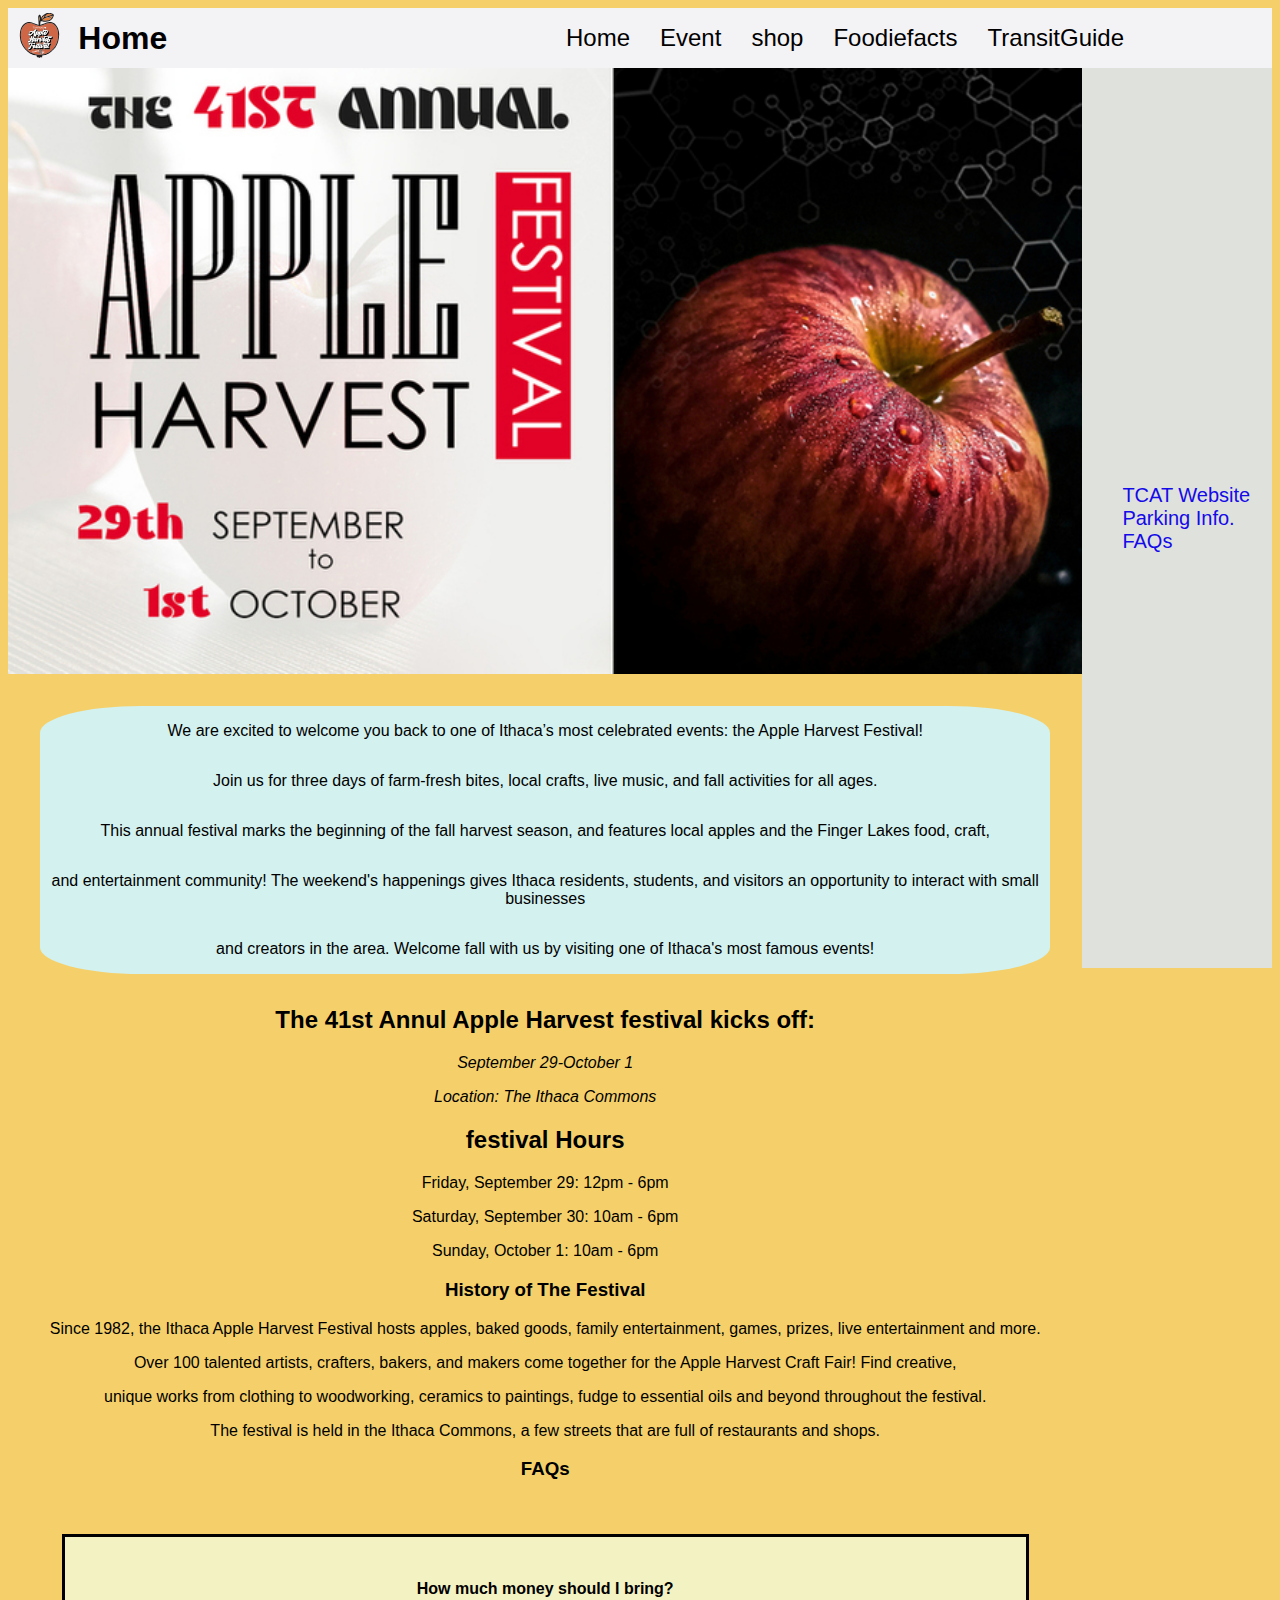
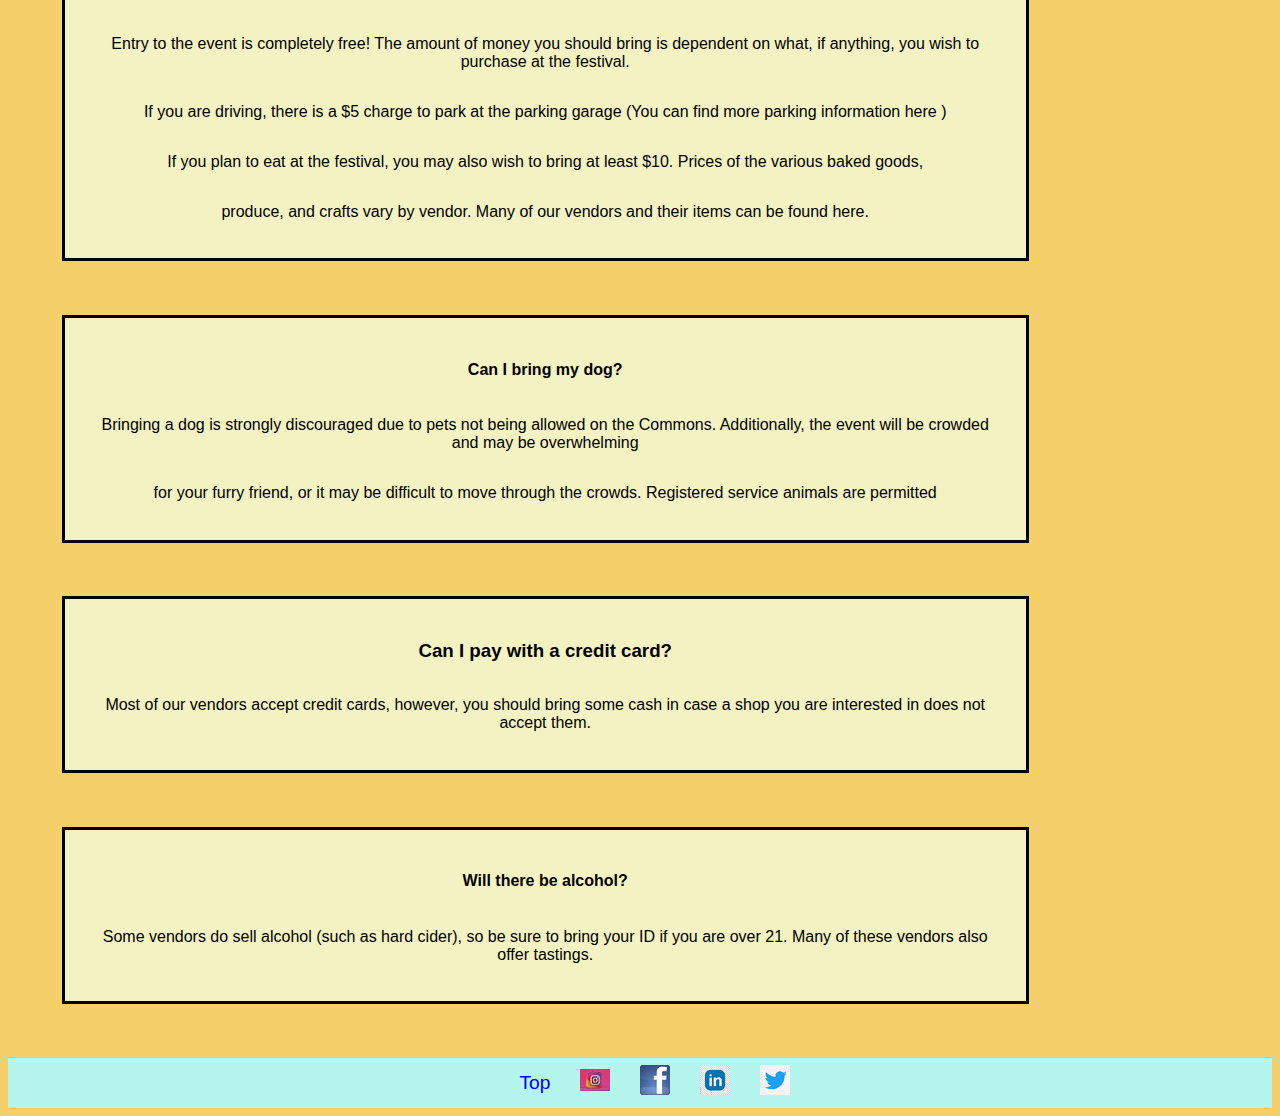
<file: index.html>
<!DOCTYPE html>
<html lang="en">
  <head>
    <link rel="stylesheet"
            type="text/css"
            href="styles/site.css">
    <meta charset="UTF-8">
    <meta name="viewport" content="width=device-width, initial-scale=1">
    <title>TODO</title>
  </head>
  <body>
    <header class="head">
          <picture class="logo">
            <img src= "images/apple-harvest-logo.svg" alt="Aple harvest festival logo">
        </picture>
        <h1 class="head1">Home</h1>
        <div>
          <nav class="nav-bar  hidden" id ="navi-bar">
            <ul class="nav-barr">
              <li><a href="index.html">Home</a></li>
              <li><a href="events.html">Event</a></li>
              <li><a href="shop.html">shop</a></li>
              <li><a href="dine.html">Foodiefacts</a></li>
              <li><a href="transport.html">TransitGuide</a></li>
            </ul>
          </nav>
        </div>
        <button class="toggle-button active" id="button">
          <span class="bar"></span>
          <span class="bar"></span>
          <span class="bar"></span>
        </button>
    </header>
    <div class="content_sidebar">
    <main-content>
      <picture class="at">
        <img src="images/apple.jpg" alt="A flyer for festival">
      </picture>
      <!--source:(original work Winifred Agyei)-->
      <div class="p">
        <p>
          We are excited to welcome you back to one of Ithaca’s most celebrated events: the Apple Harvest Festival!
        </p>
        <p>
          Join us for three days of farm-fresh bites, local crafts, live music, and fall activities for all ages.
        </p>
        <p>
          This annual festival marks the beginning of the fall harvest season, and features local apples and the Finger Lakes food, craft,
        </p>
        <p>
          and entertainment community! The weekend's happenings gives Ithaca residents, students, and visitors an opportunity to interact with small businesses
        </p>
        <p>
        and creators in the area. Welcome fall with us by visiting one of Ithaca's most famous events!
        </p>
      </div>
      <div class="h1">
        <h2 class="titles">The 41st Annul Apple Harvest festival kicks off:</h2>
        <p><em>September 29-October 1</em></p>
        <p><em>Location: The Ithaca Commons</em></p>
        <h2 class="titles">festival Hours</h2>
        <p>Friday, September 29: 12pm - 6pm</p>
        <p>Saturday, September 30: 10am - 6pm</p>
        <p>Sunday, October 1: 10am - 6pm</p>
      </div>
      <h3 class="titles">History of The Festival</h3>
      <p>
        Since 1982, the Ithaca Apple Harvest Festival hosts apples, baked goods, family entertainment, games, prizes, live entertainment and more.
      </p>
      <p>
        Over 100 talented artists, crafters, bakers, and makers come together for the Apple Harvest Craft Fair! Find creative,
      </p>
      <p>
        unique works from clothing to woodworking, ceramics to paintings, fudge to essential oils and beyond throughout the festival.
      </p>
      <p>
        The festival is held in the Ithaca Commons, a few streets that are full of restaurants and shops.
      </p>
      <h3>FAQs</h3>
      <div class="em">
        <h4 class="titles">How much money should I bring?</h4>
        <p>Entry to the event is completely free! The amount of money you should bring is dependent on what, if anything, you wish to purchase at the festival.</p>
        <p> If you are driving, there is a $5 charge to park at the parking garage (You can find more parking information here )</p>
        <p>If you plan to eat at the festival, you may also wish to bring at least $10. Prices of the various baked goods,</p>
        <p> produce, and crafts vary by vendor. Many of our vendors and their items can be found here.</p>
      </div>
      <div class="em">
        <h4>Can I bring my dog?</h4>
        <p>Bringing a dog is strongly discouraged due to pets not being allowed on the Commons. Additionally, the event will be crowded and may be overwhelming</p>
        <p>for your furry friend, or it may be difficult to move through the crowds. Registered service animals are permitted</p>
      </div>
      <div class="em">
        <h3>Can I pay with a credit card?</h3>
        <p>Most of our vendors accept credit cards, however, you should bring some cash in case a shop you are interested in does not accept them.</p>
      </div>
      <div class="em">
        <h4>Will there be alcohol?</h4>
        <p> Some vendors do sell alcohol (such as hard cider), so be sure to bring your ID if you are over 21. Many of these vendors also offer tastings.</p>
      </div>
      </main-content>
      <div class="sidebar">
        <ul>
          <li><a href="https://tcatbus.com/fare-pass-options">TCAT Website</a></li>
          <li><a href="https://www.cityofithaca.org/243/Parking">Parking Info.</a></li>
          <li><a class="h1" href="#">FAQs</a></li>
        </ul>
        <!--source:Instructor-->
      </div>
    </div>
    <footer class="footer">
      <a id = 'heading' href="#" >Top</a>
      <a href="https://www.instagram.com/downtownithaca/" target="_blank"><img src="images/st1.jpeg" alt="Instagram">
      </a>
      <a href="https://www.facebook.com/downtownithaca" target="_blank"><img src="images/fb.jpeg" alt="Facebook">
      </a>
      <a href="https://www.linkedin.com/company/downtown-ithaca-alliance" target="blank"><img src="images/tt1.jpeg" alt="linkedin">
      </a>
      <a href="https://twitter.com/i/flow/login?redirect_after_login=%2Fdowntownithaca" target="_blank"><img src="images/tt2.jpeg" alt="Twitter">
      </a>
    </footer>

    <script src="scripts/jquery-3.7.1.js"></script>
    <script src="scripts/hamburger.js"></script>
  </body>
</html>
<!--source:Text part of content, source:Instructor-->
</file>
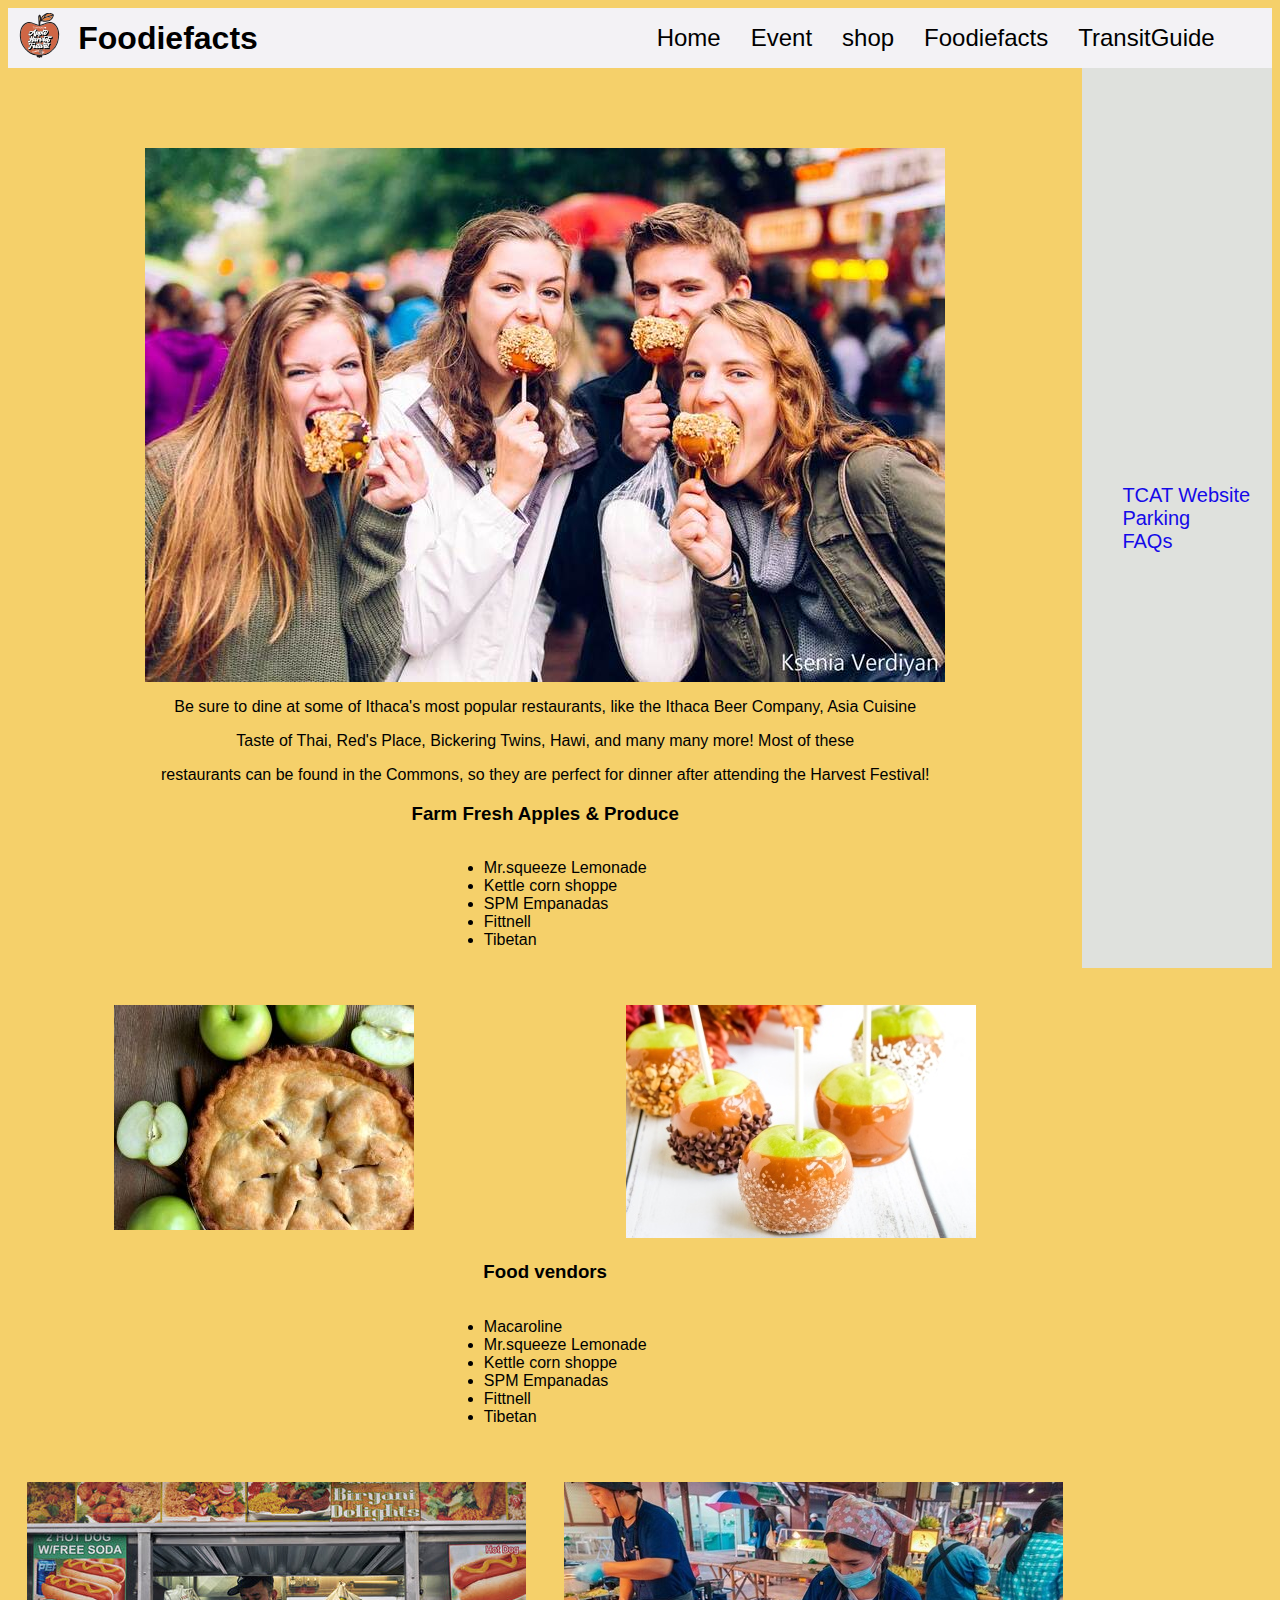
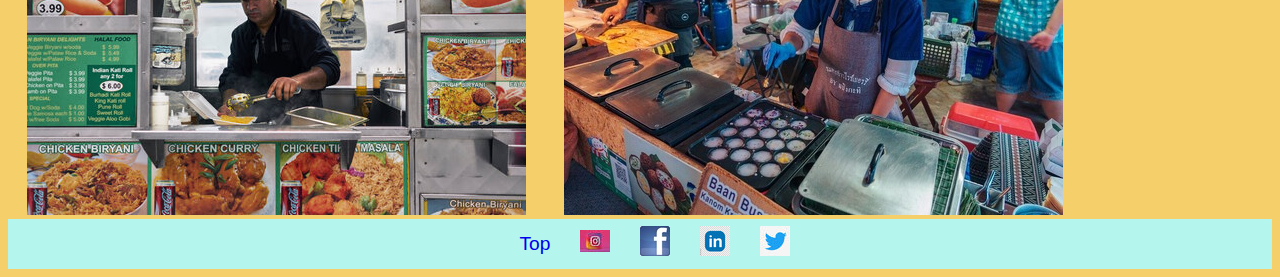
<file: dine.html>
<!DOCTYPE html>
<html lang="en">
  <head>
    <link rel="stylesheet"
            type="text/css"
            href="styles/site.css">
    <meta charset="UTF-8">
    <meta name="viewport" content="width=device-width, initial-scale=1">

    <title>TODO</title>
  </head>

  <body>
    <header class="head">
              <picture class="logo">
                  <img src= "images/apple-harvest-logo.svg" alt="Aple harvest festival logo">
              </picture>
              <h1 class="head1">Foodiefacts</h1>
              <div>
                <nav class="nav-bar  hidden" id ="navi-bar">
                  <ul class="nav-barr">
                    <li><a href="index.html">Home</a></li>
                    <li><a href="events.html">Event</a></li>
                    <li><a href="shop.html">shop</a></li>
                    <li><a href="dine.html">Foodiefacts</a></li>
                    <li><a href="transport.html">TransitGuide</a></li>
                  </ul>
                </nav>
              </div>
              <button class="toggle-button active" id="button">
                <span class="bar"></span>
                <span class="bar"></span>
                <span class="bar"></span>
              </button>
        </header>
      <div class="content_sidebar">
        <main-content>
          <div class="shop_img">
          <picture class="shop_img">
            <img src="images/eating.jpg" alt="People eating apples">
          </picture>
          </div>
          <p>Be sure to dine at some of Ithaca's most popular restaurants, like the Ithaca Beer Company, Asia Cuisine</p>
          <P>Taste of Thai, Red's Place, Bickering Twins, Hawi, and many many more! Most of these</P>
          <P>restaurants can be found in the Commons, so they are perfect for dinner after attending the Harvest Festival!</P>
          <h3>Farm Fresh Apples & Produce</h3>
          <div class="list">
          <ul>
              <li>Mr.squeeze Lemonade</li>
              <li>Kettle corn shoppe</li>
              <li>SPM Empanadas</li>
              <li>Fittnell</li>
              <li>Tibetan</li>
          </ul>
          </div>
          <div class="shop_img">
            <picture>
              <img src="images/ap1.jpg" alt="food">
            </picture>
            <picture>
              <img src="images/11.jpg" alt="food">
            </picture>
            <!--source:(original work Winifred Agyei)-->
          </div>

          <h3>Food vendors</h3>
          <div class="list">
            <ul>
                <li>Macaroline</li>
                <li>Mr.squeeze Lemonade</li>
                <li>Kettle corn shoppe</li>
                <li>SPM Empanadas</li>
                <li>Fittnell</li>
                <li>Tibetan</li>
            </ul>
            </div>
          <div class="shop_img">
            <picture>
              <img src="images/food.jpeg" alt="food">
            </picture>
            <!--source:Instructor-->
            <picture>
              <img src="images/sf.jpg" alt="food">
            </picture>
            <!--source:(original work Winifred Agyei)-->
          </div>
        </main-content>
        <div class="sidebar">
          <ul>
              <li><a href="https://tcatbus.com/fare-pass-options">TCAT Website</a></li>
              <li><a href="https://www.cityofithaca.org/243/Parking">Parking</a></li>
              <li><a href="index.html">FAQs</a></li>
          </ul>
          <!--source:Instructor-->
        </div>


    </div>
    <footer class="footer">
      <a id = 'heading' href="#" >Top</a>
      <a href="https://www.instagram.com/downtownithaca/" target="_blank"><img src="images/st1.jpeg" alt="Instagram">
      </a>
      <a href="https://www.facebook.com/downtownithaca" target="_blank"><img src="images/fb.jpeg" alt="Facebook">
      </a>
      <a href="https://www.linkedin.com/company/downtown-ithaca-alliance" target="blank"><img src="images/tt1.jpeg" alt="linkedin">
      </a>
      <a href="https://twitter.com/i/flow/login?redirect_after_login=%2Fdowntownithaca" target="_blank"><img src="images/tt2.jpeg" alt="Twitter">
      </a>
    </footer>

    <script src="scripts/jquery-3.7.1.js"></script>
    <script src="scripts/hamburger.js"></script>
  </body>
</html>
<!--source:Text part of content, source:Instructor-->
</file>
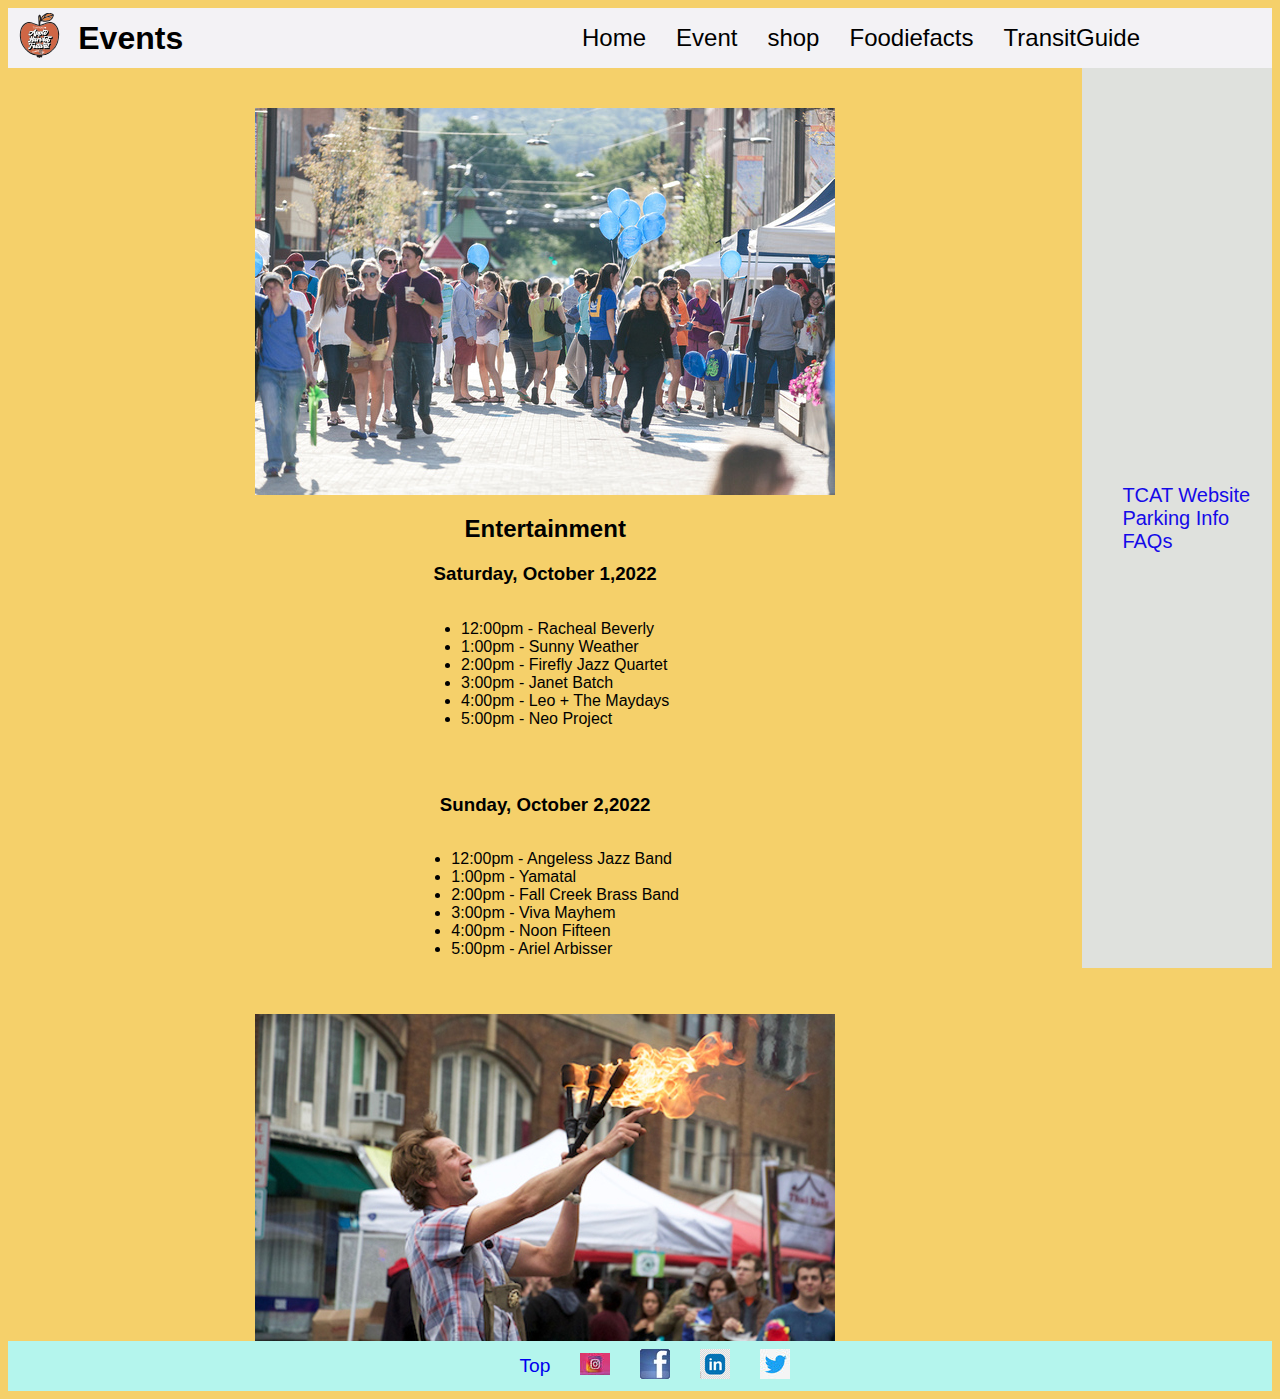
<file: events.html>
<!DOCTYPE html>
<html lang="en">
  <head>
    <link rel="stylesheet"
            type="text/css"
            href="styles/site.css">
    <meta charset="UTF-8">
    <meta name="viewport" content="width=device-width, initial-scale=1">

    <title>TODO</title>
  </head>
  <body>
    <header class="head">
      <picture class="logo">
        <img src= "images/apple-harvest-logo.svg" alt="Aple harvest festival logo">
    </picture>
    <h1 class="head1">Events</h1>
    <div>
      <nav class="nav-bar  hidden" id ="navi-bar">
        <ul class="nav-barr">
          <li><a href="index.html">Home</a></li>
          <li><a href="events.html">Event</a></li>
          <li><a href="shop.html">shop</a></li>
          <li><a href="dine.html">Foodiefacts</a></li>
          <li><a href="transport.html">TransitGuide</a></li>
        </ul>
      </nav>
    </div>
    <button class="toggle-button active" id="button">
      <span class="bar"></span>
      <span class="bar"></span>
      <span class="bar"></span>
    </button>
    </header>
      <div class="content_sidebar">
        <main-content>
          <div class="picture_text" id="first_picture_text">
            <picture class="shop_img">
              <img src="images/commons.jpg" alt="people">
            </picture>
            <!--source:Instructor-->
            <div class="entertainment">
              <h2>Entertainment</h2>
              <h3>Saturday, October 1,2022</h3>
              <div class="list">
              <ul>
                <li>12:00pm - Racheal Beverly</li>
                <li>1:00pm - Sunny Weather</li>
                <li>2:00pm - Firefly Jazz Quartet</li>
                <li>3:00pm - Janet Batch</li>
                <li>4:00pm - Leo + The Maydays</li>
                <li>5:00pm - Neo Project</li>
              </ul>
              </div>
            </div>
          </div>
          <div class="picture_text">
            <div>
              <h3>Sunday, October 2,2022</h3>
              <div class="list">
                <ul>
                  <li>12:00pm - Angeless Jazz Band</li>
                  <li>1:00pm - Yamatal</li>
                  <li>2:00pm - Fall Creek Brass Band</li>
                  <li>3:00pm - Viva Mayhem</li>
                  <li>4:00pm - Noon Fifteen</li>
                  <li>5:00pm - Ariel Arbisser</li>
                </ul>
              </div>
            </div>
            <picture class="shop_img">
              <img src="images/fire.jpg" alt="fire">
            </picture>
            <!--source:Instructor-->
          </div>
        </main-content>
        <div class="sidebar">
          <ul>
            <li><a href="https://tcatbus.com/fare-pass-options">TCAT Website</a></li>
            <li><a href="https://www.cityofithaca.org/243/Parking">Parking Info</a></li>
            <li><a href="index.html">FAQs</a></li>
          </ul>
          <!--source:Instructor-->
        </div>
      </div>
      <footer class="footer">
        <a id = 'heading' href="#" >Top</a>
        <a href="https://www.instagram.com/downtownithaca/" target="_blank"><img src="images/st1.jpeg" alt="Instagram">
        </a>
        <a href="https://www.facebook.com/downtownithaca" target="_blank"><img src="images/fb.jpeg" alt="Facebook">
        </a>
        <a href="https://www.linkedin.com/company/downtown-ithaca-alliance" target="blank"><img src="images/tt1.jpeg" alt="linkedin">
        </a>
        <a href="https://twitter.com/i/flow/login?redirect_after_login=%2Fdowntownithaca" target="_blank"><img src="images/tt2.jpeg" alt="Twitter">
        </a>
      </footer>

    <script src="scripts/jquery-3.7.1.js"></script>
    <script src="scripts/hamburger.js"></script>
  </body>
</html>
<!--source:Text part of content, source:Instructor-->
</file>
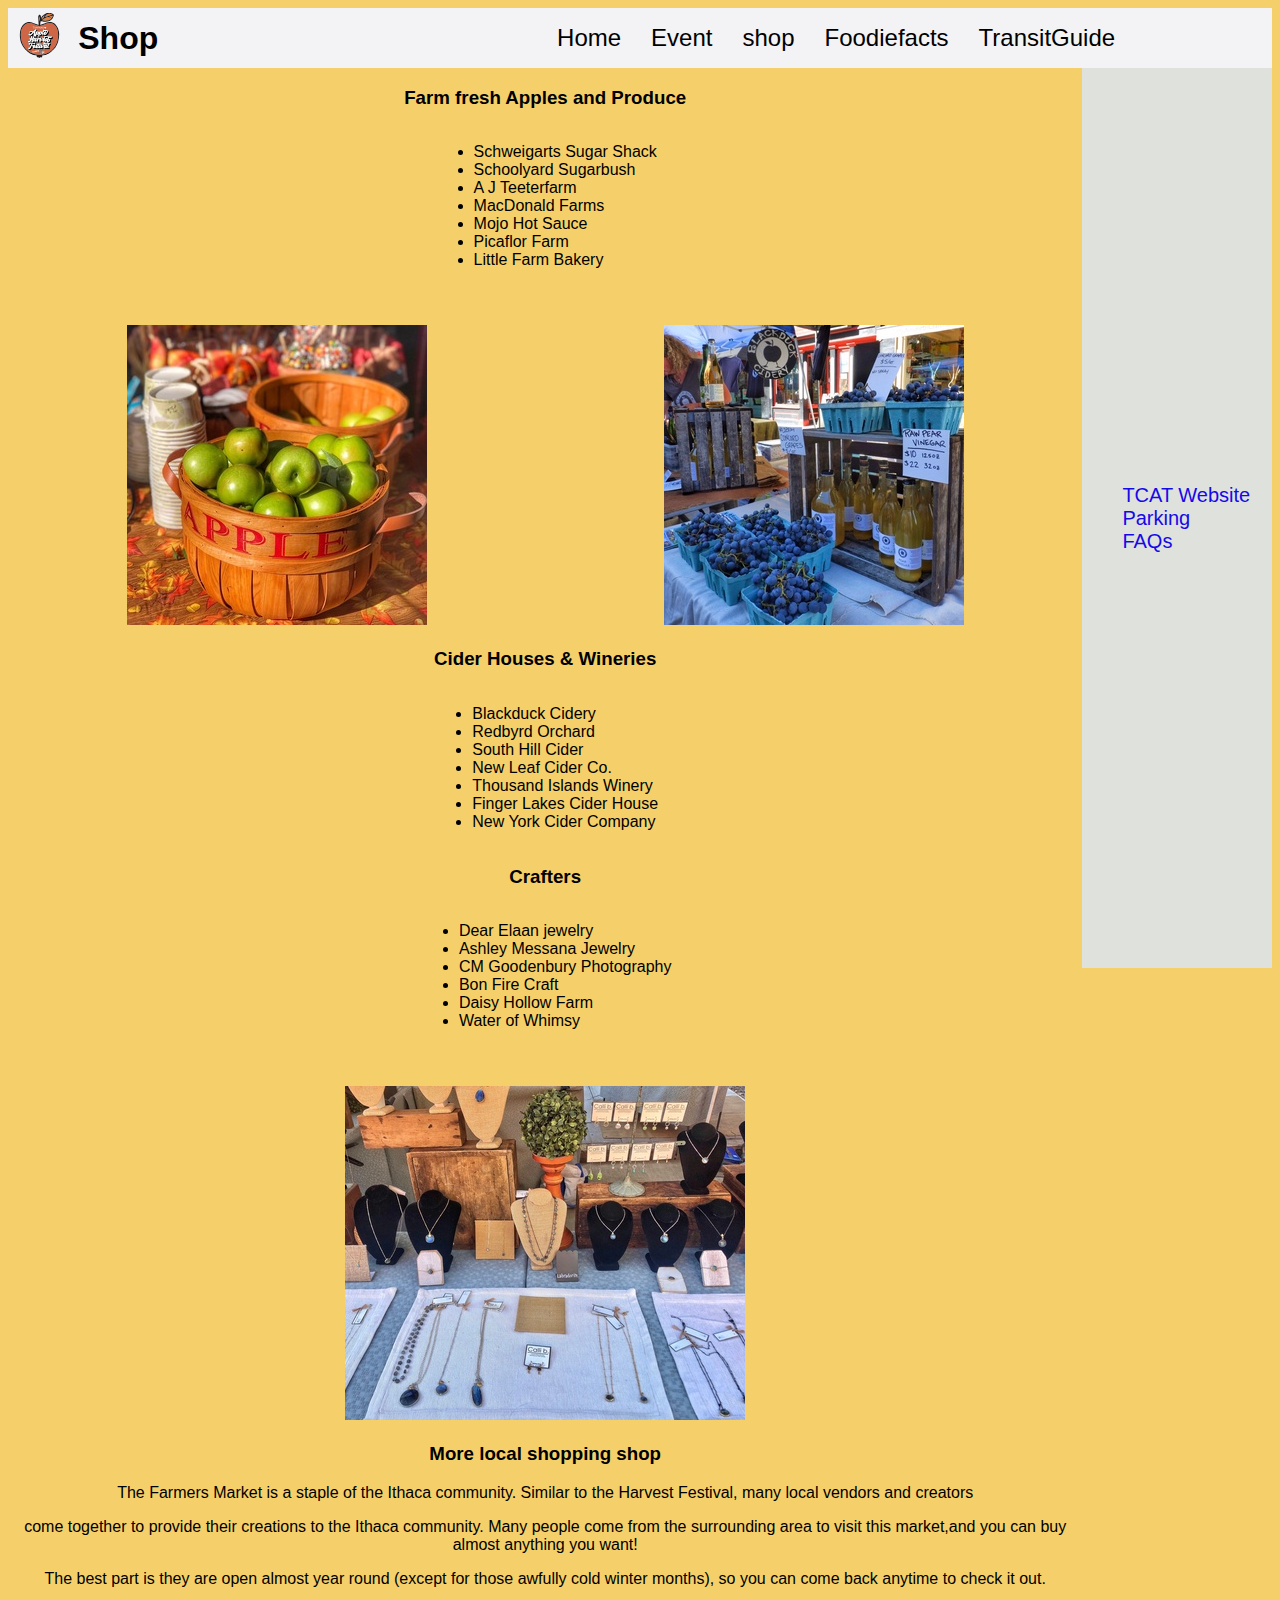
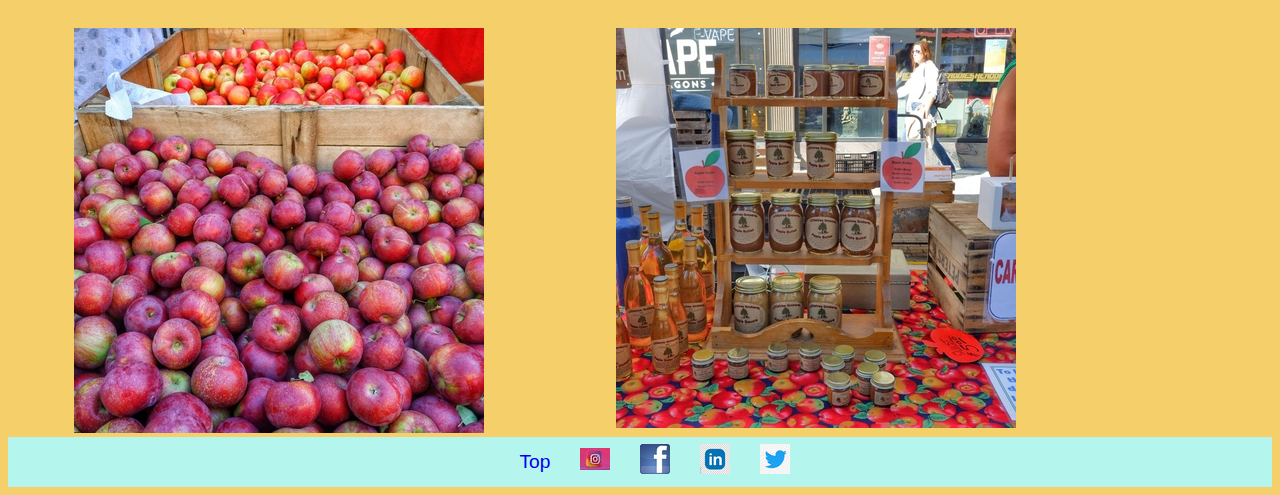
<file: shop.html>
<!DOCTYPE html>
<html lang="en">
  <head>
    <link rel="stylesheet"
            type="text/css"
            href="styles/site.css">
    <meta charset="UTF-8">
    <meta name="viewport" content="width=device-width, initial-scale=1">

    <title>TODO</title>
  </head>

  <body>
    <header class="head">
      <picture class="logo">
        <img src= "images/apple-harvest-logo.svg" alt="Aple harvest festival logo">
    </picture>
    <h1 class="head1">Shop</h1>
    <div>
      <nav class="nav-bar  hidden" id ="navi-bar">
        <ul class="nav-barr">
          <li><a href="index.html">Home</a></li>
          <li><a href="events.html">Event</a></li>
          <li><a href="shop.html">shop</a></li>
          <li><a href="dine.html">Foodiefacts</a></li>
          <li><a href="transport.html">TransitGuide</a></li>
        </ul>
      </nav>
    </div>
    <button class="toggle-button active" id="button">
      <span class="bar"></span>
      <span class="bar"></span>
      <span class="bar"></span>
    </button>
    </header>
      <div class="content_sidebar">
        <main-content>
          <h3>Farm fresh Apples and Produce</h3>
          <div class="list">
          <ul>
                <li> Schweigarts Sugar Shack</li>
                <li>Schoolyard Sugarbush</li>
                <li>A J Teeterfarm</li>
                <li>MacDonald Farms</li>
                <li>Mojo Hot Sauce</li>
                <li>Picaflor Farm</li>
                <li>Little Farm Bakery</li>
          </ul>
          </div>
          <div class="shop_img">
            <picture>
              <img src="images/apple-basket1.jpg" alt=" ">
            </picture>
            <!--source:Instructor-->
            <picture>
              <img src="images/blueberry-stand.jpg" alt=" ">
            </picture>
            <!--source:Instructor-->
          </div>
          <h3>Cider Houses & Wineries</h3>
          <div class="list">
          <ul>
              <li>Blackduck Cidery</li>
              <li>Redbyrd Orchard</li>
              <li>South Hill Cider</li>
              <li>New Leaf Cider Co.</li>
              <li>Thousand Islands Winery</li>
              <li>Finger Lakes Cider House</li>
              <li>New York Cider Company</li>
          </ul>
          </div>
          <h3>Crafters</h3>
          <div class="list">
          <ul>
              <li>Dear Elaan jewelry</li>
              <li>Ashley Messana Jewelry</li>
              <li>CM Goodenbury Photography</li>
              <li>Bon Fire Craft</li>
              <li>Daisy Hollow Farm</li>
              <li>Water of Whimsy</li>
          </ul>
          </div>
          <div class="shop_img">
            <picture>
              <img src="images/jewelry.jpg" alt="Jewelry">
            </picture>
            <!--source:Instructor-->
          </div>


          <h3>More local shopping shop</h3>
          <p>The Farmers Market is a staple of the Ithaca community. Similar to the Harvest Festival, many local vendors and creators</p>
          <p>come together to provide their creations to the Ithaca community. Many people come from the surrounding area to visit this market,and you can buy almost anything you want!</p>
          <p>The best part is they are open almost year round (except for those awfully cold winter months), so you can come back anytime to check it out.
          </p>
          <div class="shop_img">
            <picture>
              <img src="images/apples-bins.jpg" alt=" ">
            </picture>
            <!--source:Instructor-->
            <picture>
              <img src="images/jar-stand.jpg" alt="Jars">
            </picture>
            <!--source:Instructor-->
          </div>
        </main-content>
        <div class="sidebar">
          <ul>
            <li><a href="https://tcatbus.com/fare-pass-options">TCAT Website</a></li>
              <li><a href="https://www.cityofithaca.org/243/Parking">Parking</a></li>
              <li><a href="index.html">FAQs</a></li>
          </ul>
          <!--source:Instructor-->
        </div>
    </div>

    <footer class="footer">
      <a id = 'heading' href="#" >Top</a>
      <a href="https://www.instagram.com/downtownithaca/" target="_blank"><img src="images/st1.jpeg" alt="Instagram">
      </a>
      <a href="https://www.facebook.com/downtownithaca" target="_blank"><img src="images/fb.jpeg" alt="Facebook">
      </a>
      <a href="https://www.linkedin.com/company/downtown-ithaca-alliance" target="blank"><img src="images/tt1.jpeg" alt="linkedin">
      </a>
      <a href="https://twitter.com/i/flow/login?redirect_after_login=%2Fdowntownithaca" target="_blank"><img src="images/tt2.jpeg" alt="Twitter">
      </a>
    </footer>

    <script src="scripts/jquery-3.7.1.js"></script>
    <script src="scripts/hamburger.js"></script>
  </body>
</html>
<!--source:Text part of content, source:Instructor-->
</file>
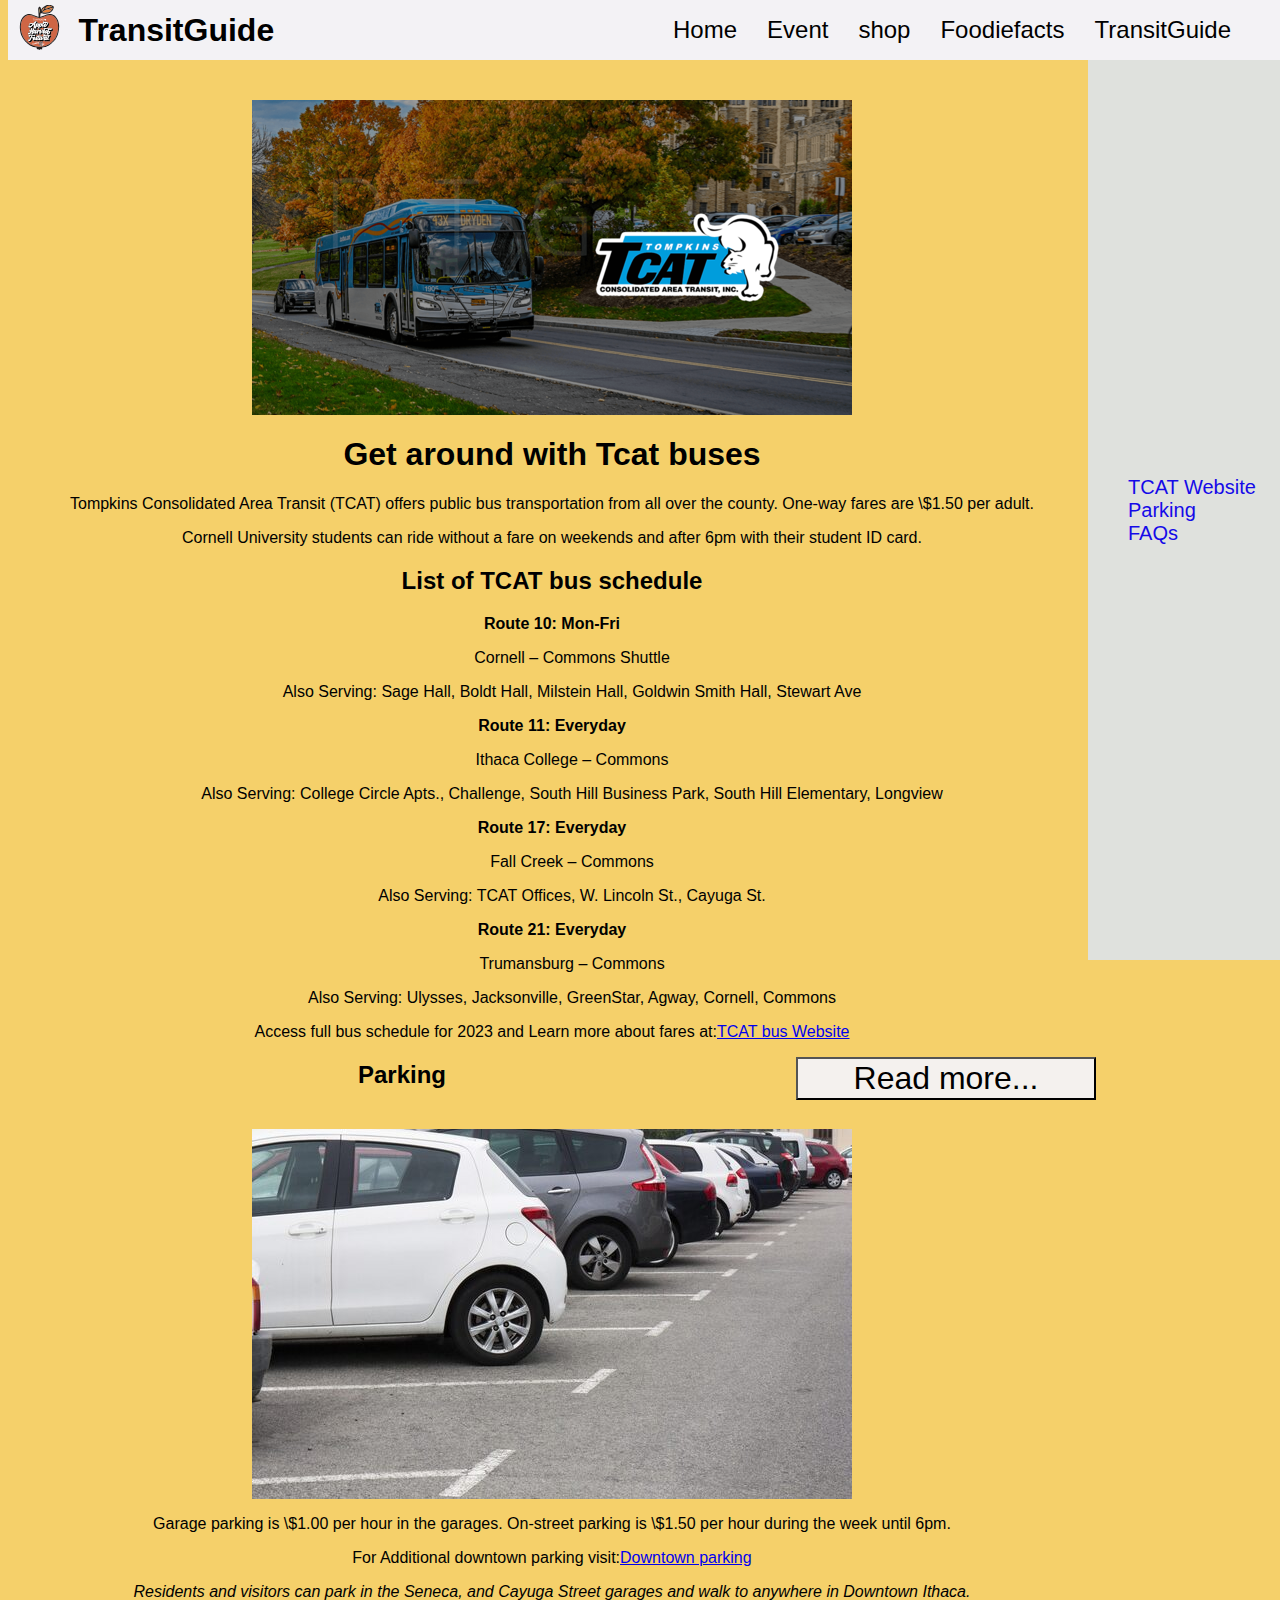
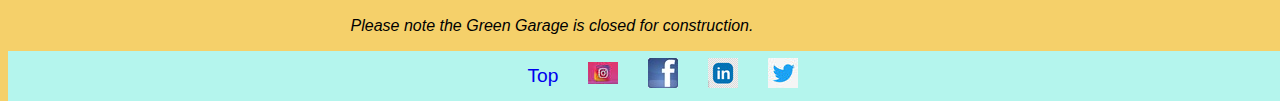
<file: transport.html>
<!DOCTYPE html>
<html lang="en">
  <head>
    <link rel="stylesheet"
            type="text/css"
            href="styles/site.css">
    <meta charset="UTF-8">
    <meta name="viewport" content="width=device-width, initial-scale=1">

  <title>TODO</title>
  </head>
  <body>
    <div class="container">
      <header class="head">
        <picture class="logo">
          <img src= "images/apple-harvest-logo.svg" alt="Aple harvest festival logo">
        </picture>
        <!--source:Instructor-->
        <h1 class="head1">TransitGuide</h1>
        <div>
          <nav class="nav-bar  hidden" id ="navi-bar">
            <ul class="nav-barr">
              <li><a href="index.html">Home</a></li>
              <li><a href="events.html">Event</a></li>
              <li><a href="shop.html">shop</a></li>
              <li><a href="dine.html">Foodiefacts</a></li>
              <li><a href="transport.html">TransitGuide</a></li>
            </ul>
          </nav>
        </div>
      </header>
      <div class="content_sidebar">
      <main-content>
          <picture class="shop_img">
            <img src="images/tcat-.png" alt="bus">
          </picture>
          <!--source:(original work Winifred Agyei)-->
          <h1>Get around with Tcat buses</h1>
            <p>
              Tompkins Consolidated Area Transit (TCAT) offers public bus transportation from all over the county. One-way fares are \$1.50 per adult.
            <p>
            <p> Cornell University students can ride without a fare on weekends and after 6pm with their student ID card.</p>
              <h2>List of TCAT bus schedule</h2>
              <dl>
                <dt>Route 10: Mon-Fri</dt>
                  <dd>
                    <p>Cornell – Commons Shuttle</p>
                    <p>Also Serving: Sage Hall, Boldt Hall, Milstein Hall, Goldwin Smith Hall, Stewart Ave</p>
                  </dd>
                  <dt>Route 11: Everyday</dt>
                  <dd>
                    <p>Ithaca College – Commons</p>
                    <p>Also Serving: College Circle Apts., Challenge, South Hill Business Park, South Hill Elementary, Longview</p>
                  </dd>
                  <dt>Route 17: Everyday</dt>
                  <dd>
                    <p>Fall Creek – Commons</p>
                    <p>Also Serving: TCAT Offices, W. Lincoln St., Cayuga St.</p>
                  </dd>
                  <dt>Route 21: Everyday</dt>
                  <dd>
                    <p>Trumansburg – Commons</p>
                    <p>Also Serving: Ulysses, Jacksonville, GreenStar, Agway, Cornell, Commons</p>
                  </dd>
                </dl>
                <p>Access full bus schedule for 2023 and Learn more about fares at:<a href="https://tcatbus.com/fare-pass-options">TCAT bus Website</a></p>
                <button id="buttonA"  class="button">Read more...</button>

                <h2>Parking</h2>
                <picture class="shop_img">
                  <img src="images/park.jpg" alt="parked cars ">
                </picture>
                <!--source:(original work Winifred Agyei)-->
                <p>Garage parking is \$1.00 per hour in the garages. On-street parking is \$1.50 per hour during the week until 6pm.</p>
                <p>For Additional downtown parking visit:<a href="https://www.cityofithaca.org/243/Parking">Downtown parking</a></p>
                <p>
                  <em>Residents and visitors can park in the Seneca, and Cayuga Street garages and walk to anywhere in Downtown Ithaca.</em>
                </p>
                <p><em> Please note the Green Garage is closed for construction.</em></p>
              </main-content>
                <div class="sidebar">
                  <ul>
                      <li><a href="https://tcatbus.com/fare-pass-options">TCAT Website</a></li>
                      <li><a href="https://www.cityofithaca.org/243/Parking">Parking</a></li>
                      <li><a href="index.html">FAQs</a></li>
                  </ul>
                  <!--source:Instructor-->
                </div>

              </div>
              <footer class="footer">
                <a id = 'heading' href="#" >Top</a>
                <a href="https://www.instagram.com/downtownithaca/" target="_blank"><img src="images/st1.jpeg" alt="Instagram">
                </a>
                <a href="https://www.facebook.com/downtownithaca" target="_blank"><img src="images/fb.jpeg" alt="Facebook">
                </a>
                <a href="https://www.linkedin.com/company/downtown-ithaca-alliance" target="blank"><img src="images/tt1.jpeg" alt="linkedin">
                </a>
                <a href="https://twitter.com/i/flow/login?redirect_after_login=%2Fdowntownithaca" target="_blank"><img src="images/tt2.jpeg" alt="Twitter">
                </a>
              </footer>
              <button class="toggle-button active" id="button">
                <span class="bar"></span>
                <span class="bar"></span>
                <span class="bar"></span>
              </button>
            </div>

        <div id="trans-modal" class="modal hidden">
          <div id="modal-content">
            <button class="buttonB close-btn">&times;</button>

            <h2>List of TCAT bus schedule</h2>
            <dl>
              <dt>Route 10: Mon-Fri</dt>
                <dd>
                  <p>Cornell – Commons Shuttle</p>
                  <p>Also Serving: Sage Hall, Boldt Hall, Milstein Hall, Goldwin Smith Hall, Stewart Ave</p>
                </dd>
                <dt>Route 11: Everyday</dt>
                <dd>
                  <p>Ithaca College – Commons</p>
                  <p>Also Serving: College Circle Apts., Challenge, South Hill Business Park, South Hill Elementary, Longview</p>
                </dd>
                <dt>Route 17: Everyday</dt>
                <dd>
                  <p>Fall Creek – Commons</p>
                  <p>Also Serving: TCAT Offices, W. Lincoln St., Cayuga St.</p>
                </dd>
                <dt>Route 21: Everyday</dt>
                <dd>
                  <p>Trumansburg – Commons</p>
                  <p>Also Serving: Ulysses, Jacksonville, GreenStar, Agway, Cornell, Commons</p>
                </dd>
                <dt>Route 13: Everyday</dt>
                <dd>
                  <p> Fall Creek Also Serving: Commons, Stewart Park, Guthrie – Ithaca City Harbor, TCAT, Aldi, Ithaca High School, Lake St.,</p>
                  <p>Hancock St., Cayuga St., Stewart Park [Weekdays Only:  and Shops at Ithaca Mall]</p>
                </dd>
                <dt>Route 14: Everyday</dt>
                <dd>
                  <p> Hospital–West Hill – Commons Also Serving: W. State Street, West Village, Cayuga Gardens Apts., </p>
                  <p>Lehman School, Linderman Creek Apts., Overlook Apts., Conifer Village Apts</p>
                </dd>
                <dt>Route 15: Everyday</dt>
                <dd>
                  <p>Southside Shopper Also Serving: Commons, McGraw House, Titus Towers,</p>
                  <p> Ithaca Plaza, Wegman’s, Walmart, Trader Joe’s, HomeGoods</p>
                </dd>
                <dt>Route 17: Everyday</dt>
                <dd>
                  <p>Fall Creek – Commons Also Serving: Guthrie – Ithaca City Harbor, </p>
                  <p> TCAT Offices, W. Lincoln St., Cayuga St.CANCEL….</p>
                </dd>
                <dt>Route 20: Monday-Saturday</dt>
                <dd>
                  <p> Enfield – Commons Also Serving: Eco Village, Agway. Select trips serve Cornell. Saturday & Sunday: First trip is demand</p>
                  <p> hiker drop-off at Bock Harvey Nature Preserve or the entrance to Upper Treman State Park. Route 67 picks </p>
                  <p> up at the Lower Treman Stop (Elmira Rd @ Enfield Creek Bridge), allowing for a through hike</p>
                </dd>
                <dt>Route 30: Everyday</dt>
                <dd>
                  <p> Shops at Ithaca Mall – Cornell – Commons Also Serving: Cornell, Community Corners, Kendal, Tops (Lansing),</p>
                  <p> YMCA, Feeney Way, College Avenue, Collegetown. Saturday and Sunday service to West Campus</p>
                </dd>
                <dt>Route 31: Monday-Fridays</dt>
                <dd>
                  <p> Etna – Cornell – Winston Court Also Serving: Winston Court, Community  Corners, Etna Rd., Highland, The Parkway, Hanshaw Rd.</p>
                  <p>, Guthrie, Lower Creek Rd., Creekwood Apts., Hanshaw VIllage, Sapsucker Woods, Lab of Ornithology</p>
                </dd>
                <dt>Route 37: Everyday</dt>
                <dd>
                  <p>Lansing Town Hall
                    Also Serving: Lansing Town Hall, Village Solars, Warren @ Convenient Care, Cornell–Tower Road</p>
                  <p> Sage Hall, Commons.
                    [See route 77 for weekend service to Warren Rd. and Village Solars]</p>
                </dd>
                <dt>Route 40: Everyday</dt>
                <dd>
                  <p> Freeville – Groton Also Serving: Groton H.S., Varna, Etna, Dairy Bar, Sage Hall, Ithaca Commons [See</p>
                </dd>
                <dt>Route 43: Everyday</dt>
                <dd>
                  <p> Dryden – TC3 (Select trips serve Freeville and Groton) Also Serving: </p>
                  <p> South Dryden, Dryden Village, Varna, Vet School, Sage Hall, Commons</p>
                </dd>
              </dl>
              <p>Access full bus schedule for 2023 and Learn more about fares at:<a href="https://tcatbus.com/fare-pass-options">TCAT bus Website</a></p>
          </div>
        </div>

      <script src="scripts/jquery-3.7.1.js"></script>
      <script src="scripts/hamburger.js"></script>
      <script src="scripts/modal.js"></script>
  </body>
</html>
<!--source:Text part of content, source:Instructor-->
</file>
<file: styles/site.css>
body{
    font-family: Arial, Helvetica, sans-serif;
    background-color: rgb(245, 208, 106);
    color:black;
}
p{
    text-align: center;
}
.head{
    max-width: inherit;
    display: flex;
    flex-direction:row;
    background-color: #f3f2f5;
    position: sticky;
    top:0px;
    height: 60px;
    z-index: 7;
}
.nav_bar{

}
.nav-bar ul{
    display: flex;
    flex-direction: row;
    list-style: none;
    margin-left: 60%;
    gap: 30px;
    margin-right: 10%;
    width: auto;
}
nav ul li a {
    color: black;
    font-size: 1.5rem;
    text-decoration: none;
  }
nav ul li {
    list-style: none;
  }
nav ul li :hover {
    background-color: #dfa35f;
  }
.p{
    display:flex;
    flex-direction: column;
    align-items: center;
    background-color: rgb(211, 241, 239);
    align-content: center;
    border-radius: 10%;
    margin:3%
}
.at{
    display: flex;
    align-content:center;
    justify-content: center;
    align-items: center;
    width:100%;
}
.at img{
    border-radius: 0px !important;
    width: 100%;
}
.head1{
    display:flex;
    padding-left: 2%;
    align-self: center;
}
.logo img{
    padding-left: 20%;
    padding-top: 10%;
    padding-bottom: 1%;
    width: 45px;
    height: 45px;
}
.shop{
    display: flex;
    flex-direction: row;
    gap: 50px;
    align-items: center;
    margin-left: 4%;
}
.sidebar {
    background-color: #dfe1dd;
    backdrop-filter: blur(10px);
    position: sticky;
    height: 100vh;
    width: 15%;
    top: 0px;
    right:0px;
    z-index: 5;
    display: flex;
    flex-direction: column;
    justify-content: center;
}
.sidebar li {
    display: flex;
    gap:5px;
    padding-right: 10px;
    list-style-type: none;
}
.sidebar li:hover{
    cursor: pointer;
    background-color: #f3f2f5;
}

.content_sidebar{
    display: flex;
}
main-content{
    width: 85%;
}
.titles, h4{
    text-align: center;
}
picture .event_img{
    width: 50%;
    margin-top: 2%;
}
#first_picture_text{
    margin-bottom: 50px;
}
.shop_img{
    display: flex;
    justify-content: space-around;
    margin-top: 40px;
    border-radius: 20%;
}
h1, h2, h3, h4, h5, dt{
    text-align: center;
}
dt{
    font-weight: bold;
}
.list{
    display: flex;
    justify-content: center;
}
.footer{
    display: flex;
    justify-content: center;
    height: 50px;
    align-items: center;
    background-color: rgb(180, 245, 237);
}
.event_img{
    padding-left: 25%;
}
.footer a{
    padding-left: 30px;
    text-decoration: none;
    font-size: larger;
}
.footer a:hover{
    color:rgb(197, 231, 231);
    transition: 0.5s;
}
.em{
    display: flex;
    flex-direction: column;
    margin-bottom: 5%;
    border-width: 3px;
    border-style: solid;
    margin: 5%;
    padding:2%;
    background-color: rgb(243, 242, 195);
}
li a{
    text-decoration: none;
    font-size: 20px;
    color: rgb(21, 10, 232);
}
.shop_img{
    border-radius: 20%;
}
.buttonB{
    float:right;
    font-size: 30px;
    border-color: rgb(124, 124, 238);
    width: 60px;
}

.buttonB:hover, .buttonB:focus{
    color: #eb0b0b;
    text-decoration: none;
    cursor: pointer;
    border-color: #d01b1b;
    border-width: .1cm;
}

.container{
    position: absolute;
    top:50px;
    z-index:1;
    width:100%;
}

/* Interactivity */

.hidden {
    display: none !important;
  }
/* Tcat-bus modal interactivity*/

.modal{
    position:absolute;
    top:0px;
    width: 100%;
    z-index:10;
    background-color: rgb(26, 26, 25,0.5);
}
#modal-content{
    margin-left: 20%;
    background-color: #e1e1c3;
    width:60%;

}
.container{
    position: absolute;
    top:0%
}
    #buttonA:hover {
        font-style: italic;
        cursor: pointer;
        border-color: #eb0b0b;
        border-width: .1cm;
    }
    .button{
        background-color: rgb(244, 241, 238);
        font-size: 2em;
        float: right;
        width: 300px;
    }
    /* hamburger menu*/
    .toggle-button{
        position: absolute;
        top: .30rem;
        right: 1rem;
        display: flex;
        flex-direction: column;
        height: 40px;
        width: 40px;
        justify-content: space-around;
        border-color: rgb(211, 145, 13);
    }
    .toggle-button .bar{
        background-color: #dfa35f;
        height: 3px;
        width: 100%;
    }
    .toggle-button{
        position: absolute;
        top: .30rem;
        right: 1rem;
        width:8%;
        z-index: 20;

    }
    .toggle-button:hover{
        background-color: rgb(185, 237, 219);
        cursor: pointer;
    }
    .toggle-button{
        display: none;
    }


@media (max-width: 700px){
        .toggle-button{
            display:flex;
        }
        .nav-bar ul{
        display:flex;

        }
        .nav-bar{
            flex-direction: column;
            align-items: flex-start;
            width:100%;
            background-color: #f3f2f5;
        }
        .nav-bar .active{
            display: flex;
        }
    }
@media (max-width: 700px){
    body{
        display:flex;
        flex-direction: column;
        font-size: medium;
    }
    .sidebar{
        display: none;
    }
    nav ul li a:hover {
        padding-bottom: 2px;
        background-color: #dfa35f;
        color: black;
        width: 800%;
    }
    .nav-bar ul li a{
            display: block;
            width: 100%;
            box-sizing: border-box;
    }
    .nav-bar ul{
      position: absolute;
      top: 42px;
      width: 92%;
      flex-direction: column;
      gap:10px;
      margin-right:0%;
      margin-left:0px;
      background-color: aliceblue;
    }
    .nav-bar ul li{
        width: 100%;
    }
    .head{
      display:flex;
      flex-direction: column;
      justify-items: center;
      width: 100%;
    }
    .logo img{
        padding-top: 1%;
        padding-left: 5%;
    }
    .head1{
        position: absolute;
        top:0px;
        padding-right: 0%;
    }
    div .content_sidebar{
        display:flex;
        flex-direction: column;
        flex-wrap: wrap;
    }
    .event_img{
        display: flex;
        justify-content: center;
    }
    .shop_img{
        display: flex;
        flex-direction: column;
        gap: 30px;
        padding: 5%;
        border-radius: 10%;
    }
    picture .at{
        display:flex;
        align-content: center;
    }
    button{
        font-size: medium;
    }
}
@media screen and (min-width: 700px) and (max-width: 1200px) {
    body{
        width: 100%;
    }
    .nav-bar ul{
        display: flex;
        flex-direction: row;
        list-style: none;
        margin-left: 0%;
        gap: 10px;
        margin-right: 10%;
        width: auto;
    }
}
</file>
